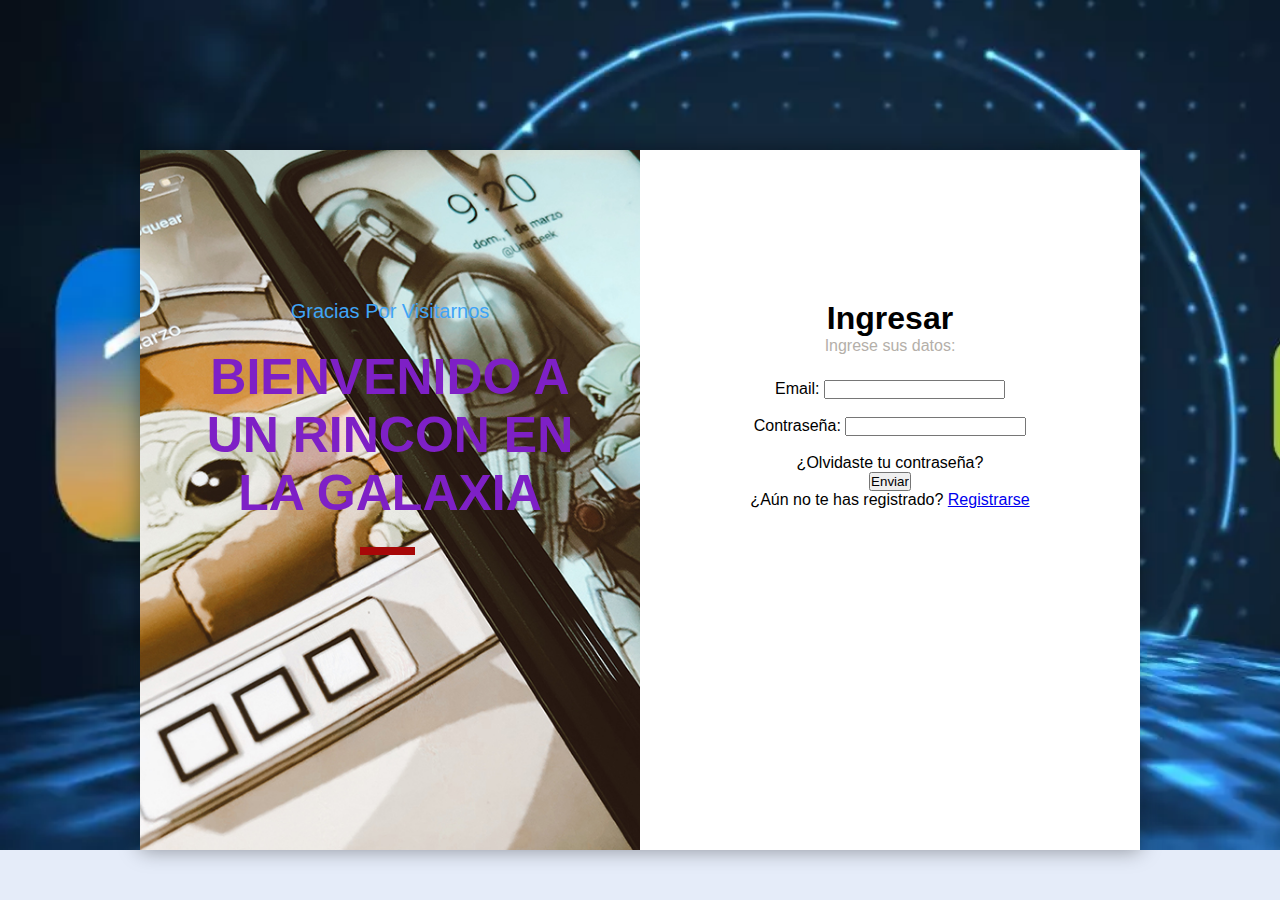
<file: index.html>
<!DOCTYPE html>
<html lang="en">

<head>
    <meta charset="UTF-8">
    <meta http-equiv="X-UA-Compatible" content="IE=edge">
    <meta name="viewport" content="width=device-width, initial-scale=1.0">
    <title>Login</title>
    <link rel="stylesheet" href="style.css">
    <link rel="stylesheet" href="formularios.js">
    
</head>

<body>

    <div class="container">

        <div class="info">
            <p class="txt-1"> Gracias por visitarnos</p>
            <h2>Bienvenido a un rincon en la galaxia</h2>
            <hr />

            <p class="txt-2">

            </p>

           
        </div>

        <from class="form">
            <h1>Ingresar</h1>
              
            <p>
                Ingrese sus datos:
            </p>
            <div class="inputs">

                <form action="indeex.html" method="POST" onsubmit="return validarFormulario();">  
                    <label for="email">  Email:</label>
                    <input type="email" id="email" name="email" required><br><br>
                    
                    <label for="contrasena">Contraseña:</label>
                    <input type="password" id="contrasena" name="contrasena" required><br><br>
                               
                    <div class="pass">¿Olvidaste tu contraseña?</div>

                    <input type="submit" value="Enviar">
                    <div class="enlace_registro">
                        ¿Aún no te has registrado? <a href="#">Registrarse</a>



               

            </div>
        </from>

    </div>



</body>

</html>
</file>
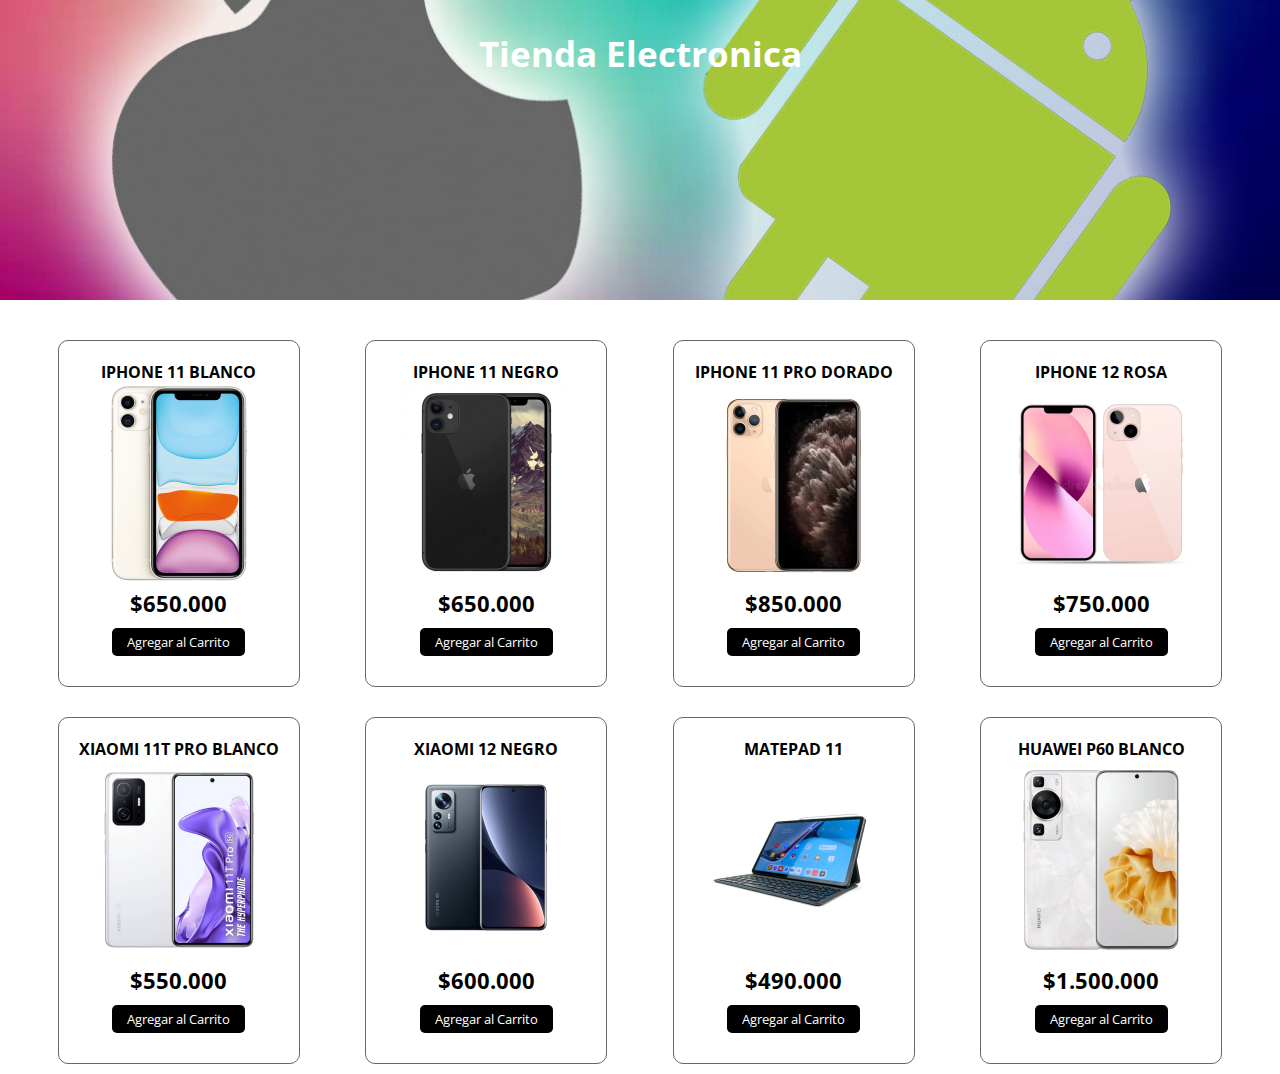
<file: Carrito.html>
<!DOCTYPE html>
<html lang="es">
<head>
    <meta charset="UTF-8">
    <meta http-equiv="X-UA-Compatible" content="IE=edge">
    <meta name="viewport" content="width=device-width, initial-scale=1.0">
    <link rel="stylesheet" href="https://cdnjs.cloudflare.com/ajax/libs/font-awesome/6.2.1/css/all.min.css" integrity="sha512-MV7K8+y+gLIBoVD59lQIYicR65iaqukzvf/nwasF0nqhPay5w/9lJmVM2hMDcnK1OnMGCdVK+iQrJ7lzPJQd1w==" crossorigin="anonymous" referrerpolicy="no-referrer" />
    <link rel="stylesheet" href="estilo.css">
    <script src="app.js" async></script>
    <title>Tienda Electronica | </title>
</head>
<body>
    <header>
        <h1>Tienda Electronica</h1>
    </header>
    <section class="contenedor">
        <!-- Contenedor de elementos -->
        <div class="contenedor-items">
            <div class="item">
                <span class="titulo-item">Iphone 11 Blanco</span>
                <img src="img/iphone11.jpg" alt="" class="img-item">
                <span class="precio-item">$650.000</span>
                <button class="boton-item">Agregar al Carrito</button>
            </div>
            <div class="item">
                <span class="titulo-item">Iphone 11 Negro</span>
                <img src="img/iphone11negro.webp" alt="" class="img-item">
                <span class="precio-item">$650.000</span>
                <button class="boton-item">Agregar al Carrito</button>
            </div>
            <div class="item">
                <span class="titulo-item">Iphone 11 Pro Dorado</span>
                <img src="img/iphone 11 pro oro.webp" alt="" class="img-item">
                <span class="precio-item">$850.000</span>
                <button class="boton-item">Agregar al Carrito</button>
            </div>
            <div class="item">
                <span class="titulo-item">Iphone 12 Rosa</span>
                <img src="img/iphone 12 rosado.webp" alt="" class="img-item">
                <span class="precio-item">$750.000</span>
                <button class="boton-item">Agregar al Carrito</button>
            </div>
            <div class="item">
                <span class="titulo-item">Xiaomi 11T Pro Blanco</span>
                <img src="img/xiaomi 11t pro.jpg" alt="" class="img-item">
                <span class="precio-item">$550.000</span>
                <button class="boton-item">Agregar al Carrito</button>
            </div>
            <div class="item">
                <span class="titulo-item">Xiaomi 12 Negro</span>
                <img src="img/xiaomi 12 negro.webp" alt="" class="img-item">
                <span class="precio-item">$600.000</span>
                <button class="boton-item">Agregar al Carrito</button>
            </div>
            <div class="item">
                <span class="titulo-item">Matepad 11</span>
                <img src="img/Matepad 11.jpg" alt="" class="img-item">
                <span class="precio-item">$490.000</span>
                <button class="boton-item">Agregar al Carrito</button>
            </div>
            <div class="item">
                <span class="titulo-item">Huawei P60 Blanco</span>
                <img src="img/huaweip60.webp" alt="" class="img-item">
                <span class="precio-item">$1.500.000</span>
                <button class="boton-item">Agregar al Carrito</button>
            </div>
           
        </div>
        <!-- Carrito de Compras -->
        <div class="carrito" id="carrito">
            <div class="header-carrito">
                <h2>Tu Carrito</h2>
            </div>

            <div class="carrito-items">
             
            </div>
            <div class="carrito-total">
                <div class="fila">
                    <strong>Tu Total</strong>
                    <span class="carrito-precio-total">
                        
                    </span>
                </div>
                <button class="btn-pagar">Pagar <i class="fa-solid fa-bag-shopping"></i> </button>
            </div>
        </div>
    </section>
</body>
</html>
</file>
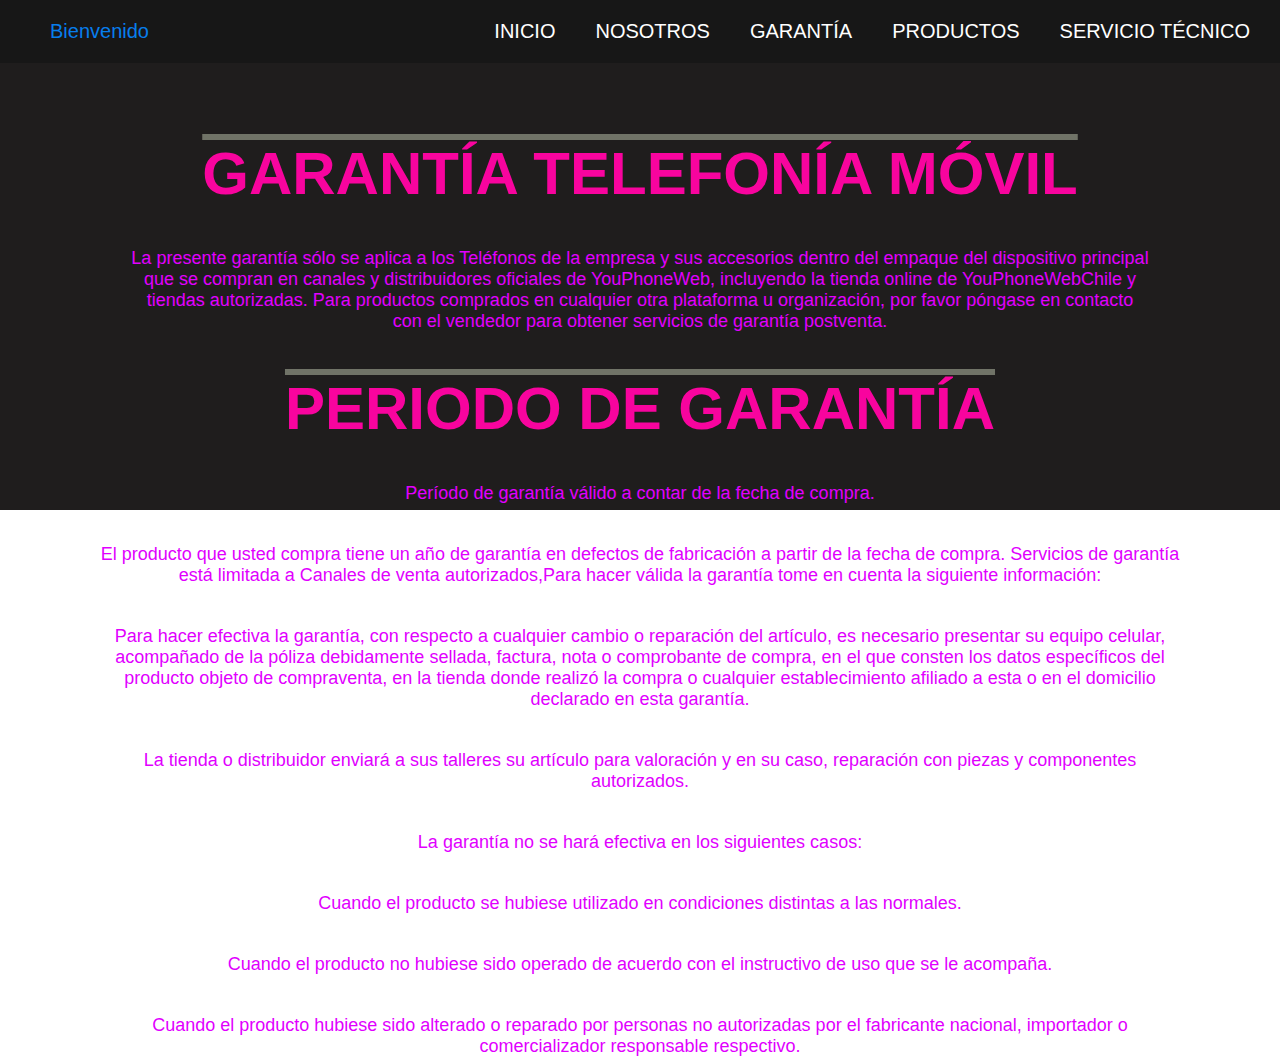
<file: Garantia.html>
<!DOCTYPE html>
<html lang="en">
<head>
    <meta charset="UTF-8">
    <meta http-equiv="X-UA-Compatible" content="IE=edge">
    <meta name="viewport" content="width=device-width, initial-scale=1.0">
    <link rel="stylesheet" href="https://cdnjs.cloudflare.com/ajax/libs/font-awesome/5.15.1/css/all.min.css">
    <link rel="stylesheet" href="garantia.css">
    <title>YouPhoneWeb</title>
</head>
<body>
    <div class="head">

        <div class="logo">
            <a href="#">Bienvenido</a>
        </div>

        <nav class="navbar">
            <a href="indeex.html" target="_blank">Inicio</a>
            <a href="Nosotros_b.html">Nosotros</a>
            <a href="Garantia.html">Garantía</a>
            <a href="indeex.html">Productos</a>
            <a href="Servicio.html">Servicio Técnico</a>
        </nav>
    </div>

</div>

<section class="content sau">

    <h2 class="title">GARANTÍA TELEFONÍA MÓVIL</h2>
    <p>La presente garantía sólo se aplica a los Teléfonos de la empresa y sus accesorios dentro del empaque del dispositivo principal que se compran en canales y distribuidores oficiales de YouPhoneWeb, incluyendo la tienda online de YouPhoneWebChile y tiendas autorizadas. Para productos comprados en cualquier otra plataforma u organización, por favor póngase en contacto con el vendedor para obtener servicios de garantía postventa.</p>

</section>


<section class="content about">
    
        <h6 class="title">PERIODO DE GARANTÍA</h6>
        <p>Período de garantía válido a contar de la fecha de compra.

 

           <p>El producto que usted compra tiene un año de garantía en defectos de fabricación a partir de la fecha de compra. Servicios de garantía está limitada a Canales de venta autorizados,Para hacer válida la garantía tome en cuenta la siguiente información:</p>
            
             
            
            <p>Para hacer efectiva la garantía, con respecto a cualquier cambio o reparación del artículo, es necesario presentar su equipo celular, acompañado de la póliza debidamente sellada, factura, nota o comprobante de compra, en el que consten los datos específicos del producto objeto de compraventa, en la tienda donde realizó la compra o cualquier establecimiento afiliado a esta o en el domicilio declarado en esta garantía.</p>
            
             
            
            <p>La tienda o distribuidor enviará a sus talleres su artículo para valoración y en su caso, reparación con piezas y componentes autorizados.</p>

            <p>La garantía no se hará efectiva en los siguientes casos:</p>

 
        
    <p>Cuando el producto se hubiese utilizado en condiciones distintas a las normales.</p>

    <p>Cuando el producto no hubiese sido operado de acuerdo con el instructivo de uso que se le acompaña.</p>

    <p>Cuando el producto hubiese sido alterado o reparado por personas no autorizadas por el fabricante nacional, importador o comercializador responsable respectivo.</p>

    </div>

</section>

</body>
</html>
</file>
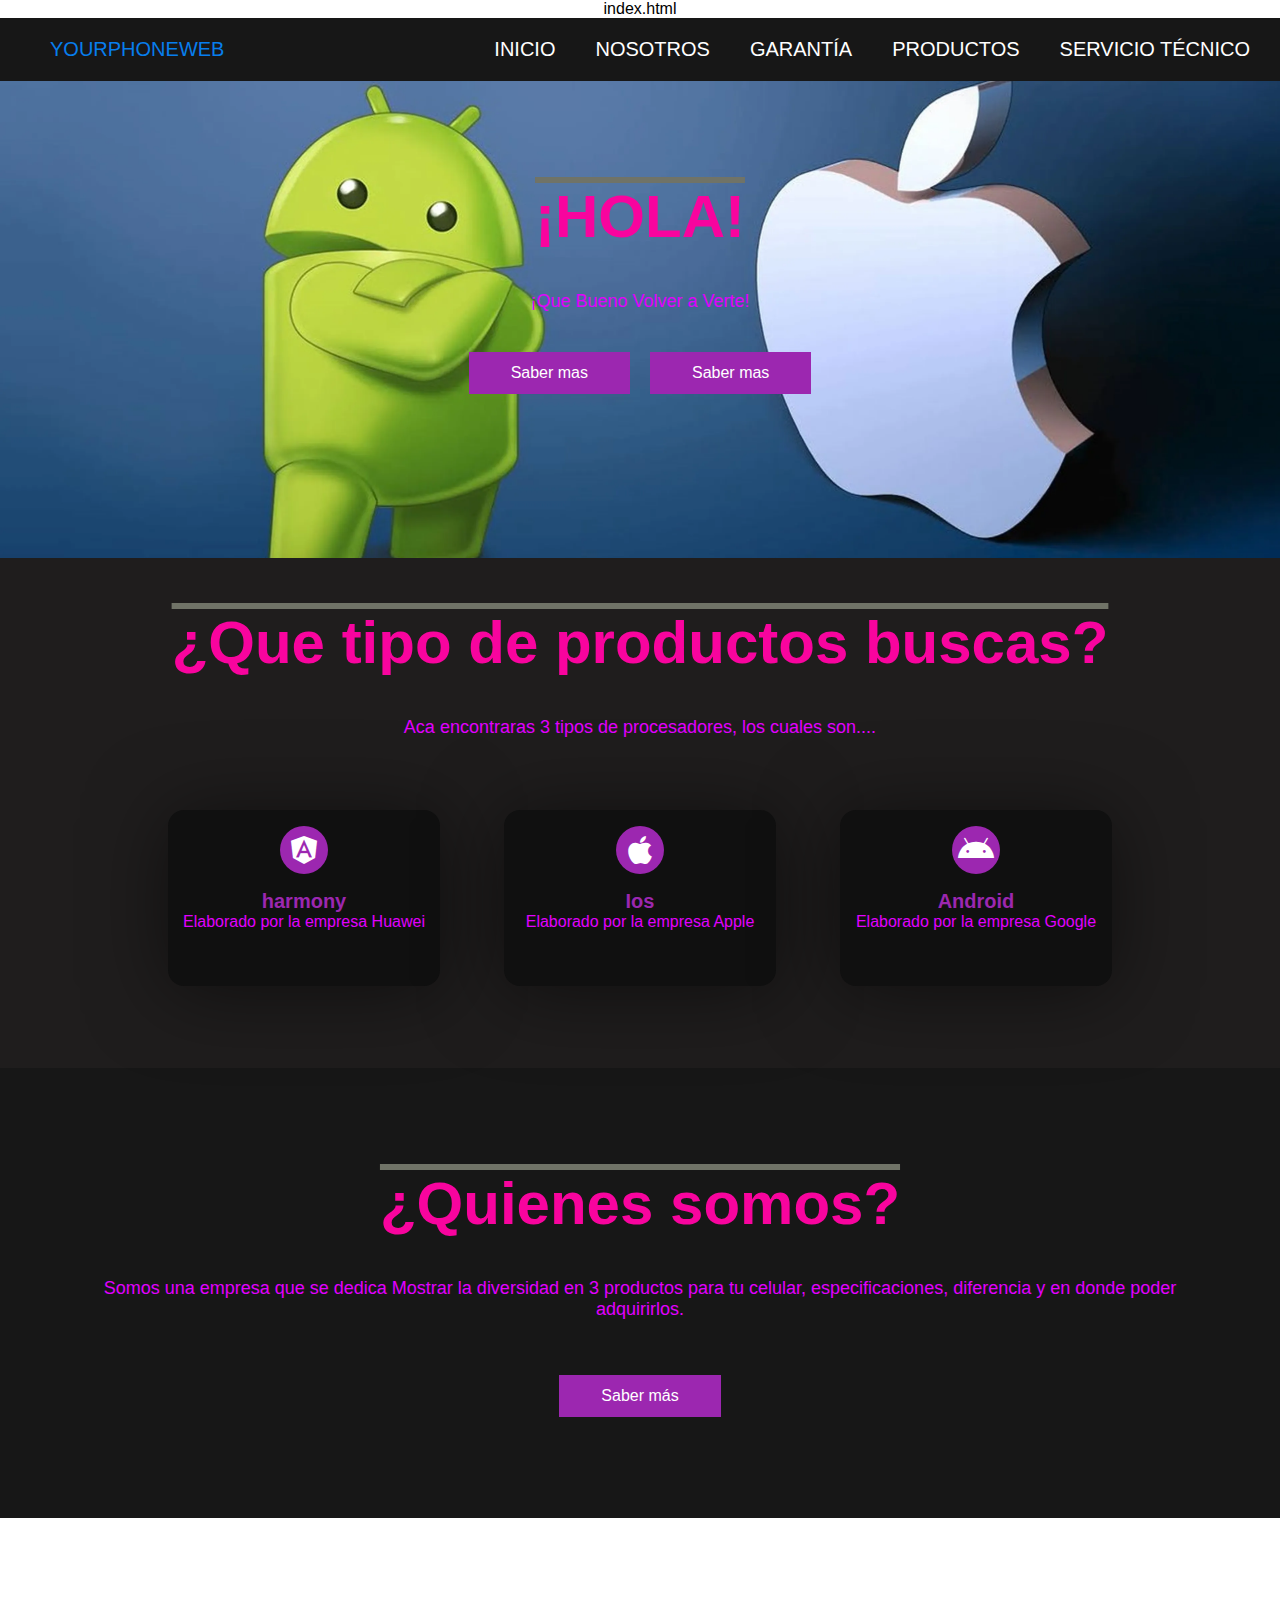
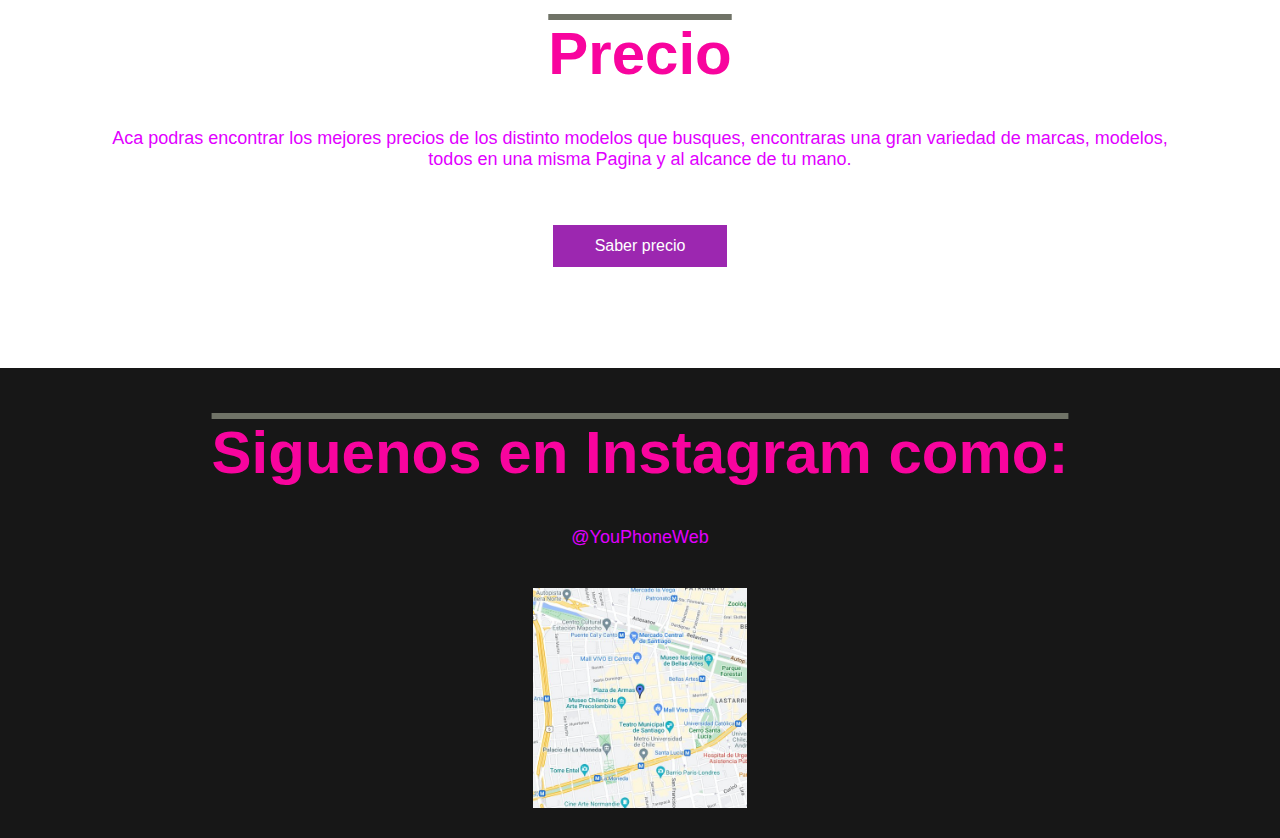
<file: indeex.html>
index.html
<!DOCTYPE html>
<html lang="en">
<head>
    <meta charset="UTF-8">
    <meta http-equiv="X-UA-Compatible" content="IE=edge">
    <meta name="viewport" content="width=device-width, initial-scale=1.0">
    <link rel="stylesheet" href="https://cdnjs.cloudflare.com/ajax/libs/font-awesome/5.15.1/css/all.min.css">
    <link rel="stylesheet" href="style2.css">
    <title>YouPhoneWeb</title>

</head>
<body>

    <div class="head">

        <div class="logo">
            <a href="#">YOURPHONEWEB</a>
        </div>

        <nav class="navbar">
            <a href="indeex.html">Inicio</a>
            <a href="Nosotros_b.html">Nosotros</a>
            <a href="Garantia.html">Garantía</a>
            <a href="#">Productos</a>
            <a href="Servicio.html">Servicio Técnico</a>
        </nav>

    </div>

    <header class="content header">
        <h2 class="title">¡HOLA!</h2>
        <p>
            ¡Que Bueno Volver a Verte!
        </p>

        <div class="btn-home">
            <a href="Nosotros_b.html" class="btn">Saber mas</a>
            <a href="Servicio.html" class="btn">Saber mas</a>
        </div>
    </header>

    <section class="content sau">

        <h2 class="title">¿Que tipo de productos buscas?</h2>
        <p>Aca encontraras 3 tipos de procesadores, los cuales son....
        <div class="box-container">

            <div class="box">
                <i class="fab fa-angular"></i>
                <h3>harmony</h3>
                <p>Elaborado por la empresa Huawei </p>
            </div>
            <div class="box">
                <i class="fab fa-apple"></i>
                <h3>Ios</h3>
                <p>Elaborado por la empresa Apple</p>
            </div>
            <div class="box">
                <i class="fab fa-android"></i>
                <h3>Android</h3>
                <p>Elaborado por la empresa Google</p>
            </div>

        </div>

    </section>

    <section class="content about">

        <h2 class="title">¿Quienes somos?</h2>
        <p>Somos una empresa que se dedica Mostrar la diversidad en
            3 productos para tu celular, especificaciones, diferencia
            y en donde poder adquirirlos.
        </p>

        <a href="Nosotros_b.html" class="btn">Saber más</a>

    </section>

    <section class="content price">

        <article class="contain">
            <h2 class="title">Precio</h2>
            <p>Aca podras encontrar los mejores precios de los 
                distinto modelos que busques, encontraras una gran
                variedad de marcas, modelos, todos en una misma Pagina
                y al alcance de tu mano.
            </p>

            <a href="#" class="btn">Saber precio</a>

        </article>

    </section>

    <section class="content contact">
        <h2 class="title">Siguenos en Instagram como:</h2>
        <p>@YouPhoneWeb</p>
        <figure class="map">
            <img src="plazaDeArmas.jpg" height="220px" width="100%" alt="mapa">
        </figure>
    </section>
    
</body>
</html>
</file>
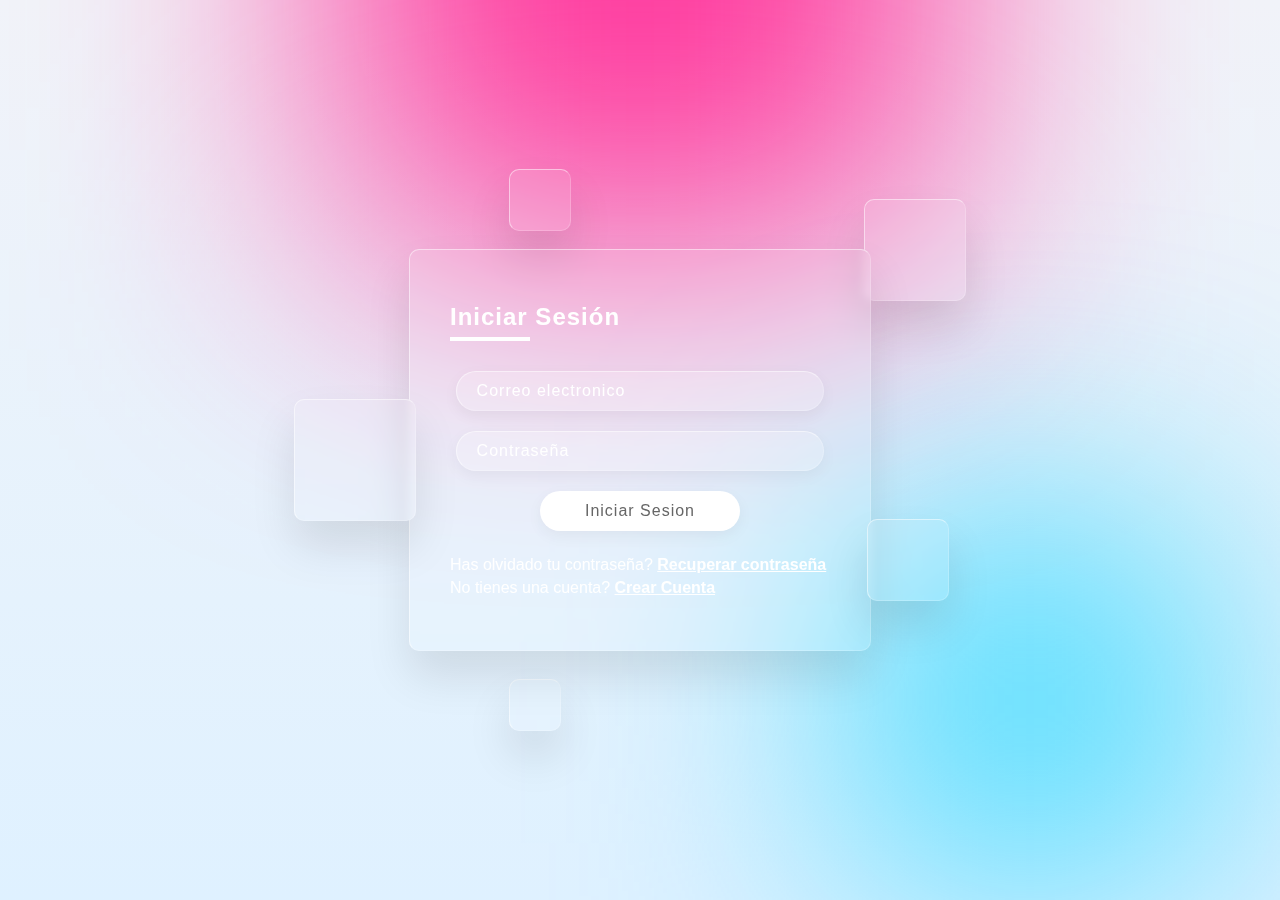
<file: Login.html>
<!DOCTYPE html>
<html lang="en">
<head>
	<meta charset="UTF-8">
	<meta name="viewport" content="width=device-width, initial-scale=1.0">
	<title>Login</title>
	<link rel="stylesheet" href="login.css">
</head>
<body>
	<section>
		<div class="color"></div>
		<div class="color"></div>
		<div class="color"></div>
		<div class="box">
			<div class="square" style="--i:0;"></div>
			<div class="square" style="--i:1;"></div>
			<div class="square" style="--i:2;"></div>
			<div class="square" style="--i:3;"></div>
			<div class="square" style="--i:4;"></div>
			 <div class="container">
			 	<div class="form">
			 		<h2>Iniciar Sesión</h2>
			 	    <form action="indeex.html" method="POST" onsubmit="return validarFormulario();">
			 			<div class="inputBox">
			 				<input type="email" id="email" name="email" placeholder="Correo electronico" required>
			 			</div>
			 			<div class="inputBox">
			 				<input type="password" id="contrasena" name="contrasena" placeholder="Contraseña"required>
			 			</div>
			 			<div class="inputBox">
			 				<input type="submit" value="Iniciar Sesion" />
			 			</div>
			 			<p class="forget">
			 				Has olvidado tu contraseña? <a href="recuperar.html">Recuperar contraseña</a>
			 			</p>
			 			<p class="forget">
			 				No tienes una cuenta? <a href="registrarse.html">Crear Cuenta</a>
			 			</p>
			 		</form>
			 	</div>
			 </div>
		</div>
	</section>
</body>
</html>
</file>
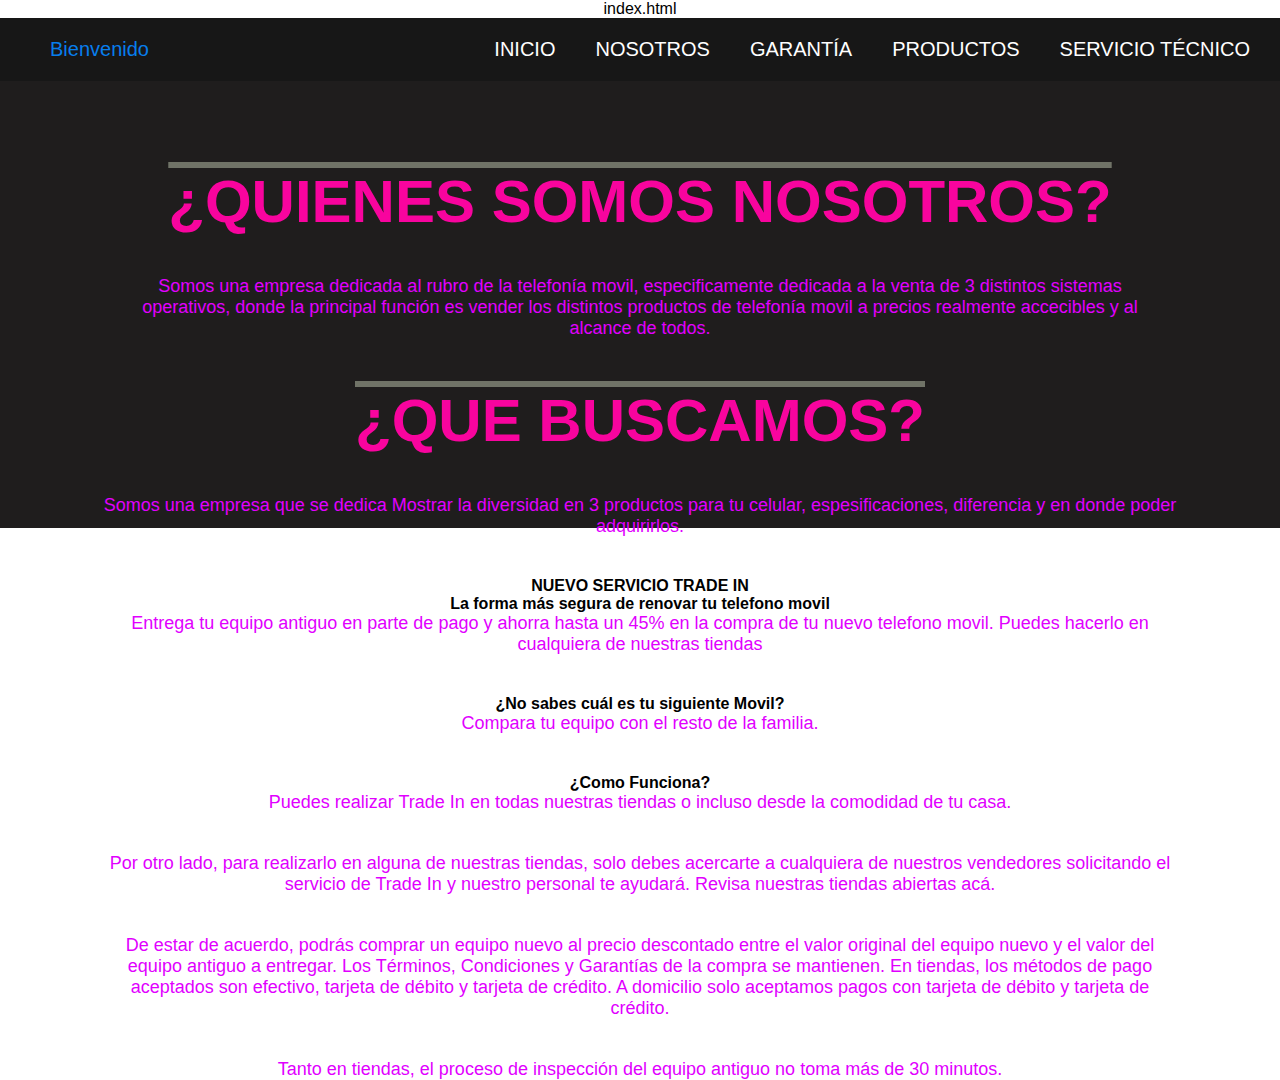
<file: Nosotros_b.html>
index.html
<!DOCTYPE html>
<html lang="en">
<head>
    <meta charset="UTF-8">
    <meta http-equiv="X-UA-Compatible" content="IE=edge">
    <meta name="viewport" content="width=device-width, initial-scale=1.0">
    <link rel="stylesheet" href="https://cdnjs.cloudflare.com/ajax/libs/font-awesome/5.15.1/css/all.min.css">
    <link rel="stylesheet" href="Nosotros.css">
    <title>YouPhoneWeb</title>

</head>
<body>

    <div class="head">

        <div class="logo">
            <a href="#">Bienvenido</a>
        </div>

        <nav class="navbar">
            <a href="indeex.html" target="_blank">Inicio</a>
            <a href="Nosotros_b.html">Nosotros</a>
            <a href="indeex.html">Garantía</a>
            <a href="indeex.html">Productos</a>
            <a href="Servicio.html">Servicio Técnico</a>
        </nav>


    </div>

    <section class="content sau">

        <h2 class="title">¿QUIENES SOMOS NOSOTROS?</h2>
        <p>Somos una empresa dedicada al rubro de la telefonía movil, especificamente dedicada a la venta de 3 distintos sistemas operativos, donde la principal función es vender los distintos productos de telefonía movil a precios realmente accecibles
            y al alcance de todos.</p>
        <div class="box-container">

        </div>

    </section>

    <section class="content about">

        <h2 class="title">¿QUE BUSCAMOS?</h2>
        <p>Somos una empresa que se dedica Mostrar la diversidad en
            3 productos para tu celular, espesificaciones, diferencia
            y en donde poder adquirirlos.
        </p>

        <h6 class="tittle">NUEVO SERVICIO TRADE IN </h6>
             
        <h3 class="tittle">La forma más segura de renovar tu telefono movil</h3>
        <p>Entrega tu equipo antiguo en parte de pago y ahorra hasta un 45% en la compra de tu nuevo telefono movil. Puedes hacerlo en cualquiera de nuestras tiendas </p>

        <h4 class="tittle">¿No sabes cuál es tu siguiente Movil?</h4>
        <p>Compara tu equipo con el resto de la familia.</p>

        <h5 class="tittle">¿Como Funciona?</h5>
        <p>Puedes realizar Trade In en todas nuestras tiendas o incluso desde la comodidad de tu casa.</p>
        <p>Por otro lado, para realizarlo en alguna de nuestras tiendas, solo debes acercarte a cualquiera de nuestros vendedores solicitando el servicio de Trade In y nuestro personal te ayudará. Revisa nuestras tiendas abiertas acá.</p>
        <p>De estar de acuerdo, podrás comprar un equipo nuevo al precio descontado entre el valor original del equipo nuevo y el valor del equipo antiguo a entregar. Los Términos, Condiciones y Garantías de la compra se mantienen. En tiendas, los métodos de pago aceptados son efectivo, tarjeta de débito y tarjeta de crédito. A domicilio solo aceptamos pagos con tarjeta de débito y tarjeta de crédito.</p>
        <p>Tanto en tiendas, el proceso de inspección del equipo antiguo no toma más de 30 minutos.</p>
    
    </section>
    
</body>
</html>
</file>
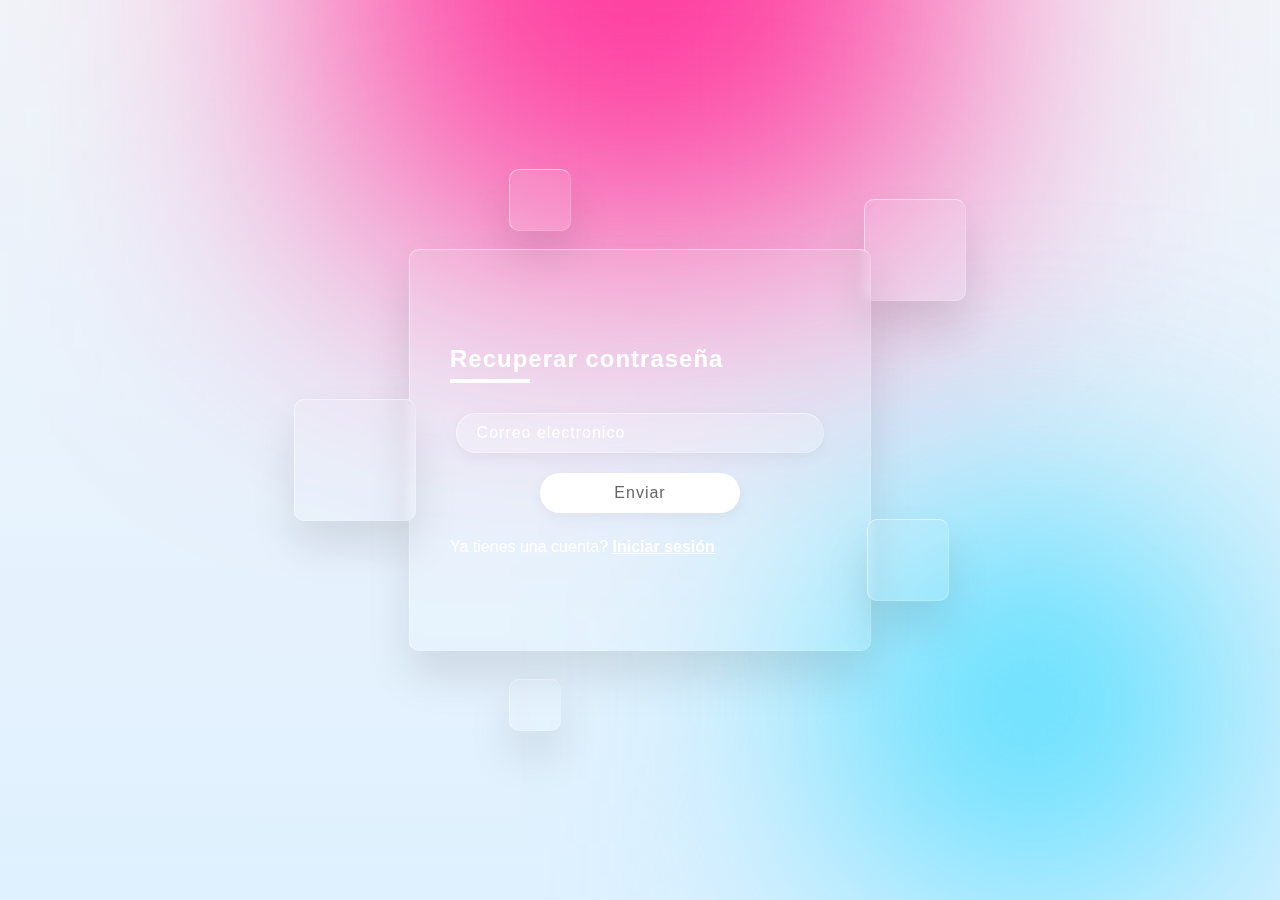
<file: Recuperar.html>
<!DOCTYPE html>
<html lang="en">
<head>
	<meta charset="UTF-8">
	<meta name="viewport" content="width=device-width, initial-scale=1.0">
	<title>Recuperar contraseña</title>
	<link rel="stylesheet" href="recuperar.css">
</head>
<body>

	<section>
		<div class="color"></div>
		<div class="color"></div>
		<div class="color"></div>
		<div class="box">
			<div class="square" style="--i:0;"></div>
			<div class="square" style="--i:1;"></div>
			<div class="square" style="--i:2;"></div>
			<div class="square" style="--i:3;"></div>
			<div class="square" style="--i:4;"></div>
			 <div class="container">
			 	<div class="form">
			 		<h2>Recuperar contraseña</h2>
			 		<form action="Login.html" method="POST" onsubmit="return validarFormulario();">
			 			<div class="inputBox">
							<input type="email" id="email" name="email" placeholder="Correo electronico" required>
			 			</div>
			 			<div class="inputBox">
			 				<input type="submit" value="Enviar" />
			 			</div>
			 			<p class="forget">
			 				Ya tienes una cuenta? <a href="index.html">Iniciar sesión</a>
			 			</p>
			 		</form>
			 	</div>
			 </div>
		</div>
	</section>
</body>
</html>
</file>
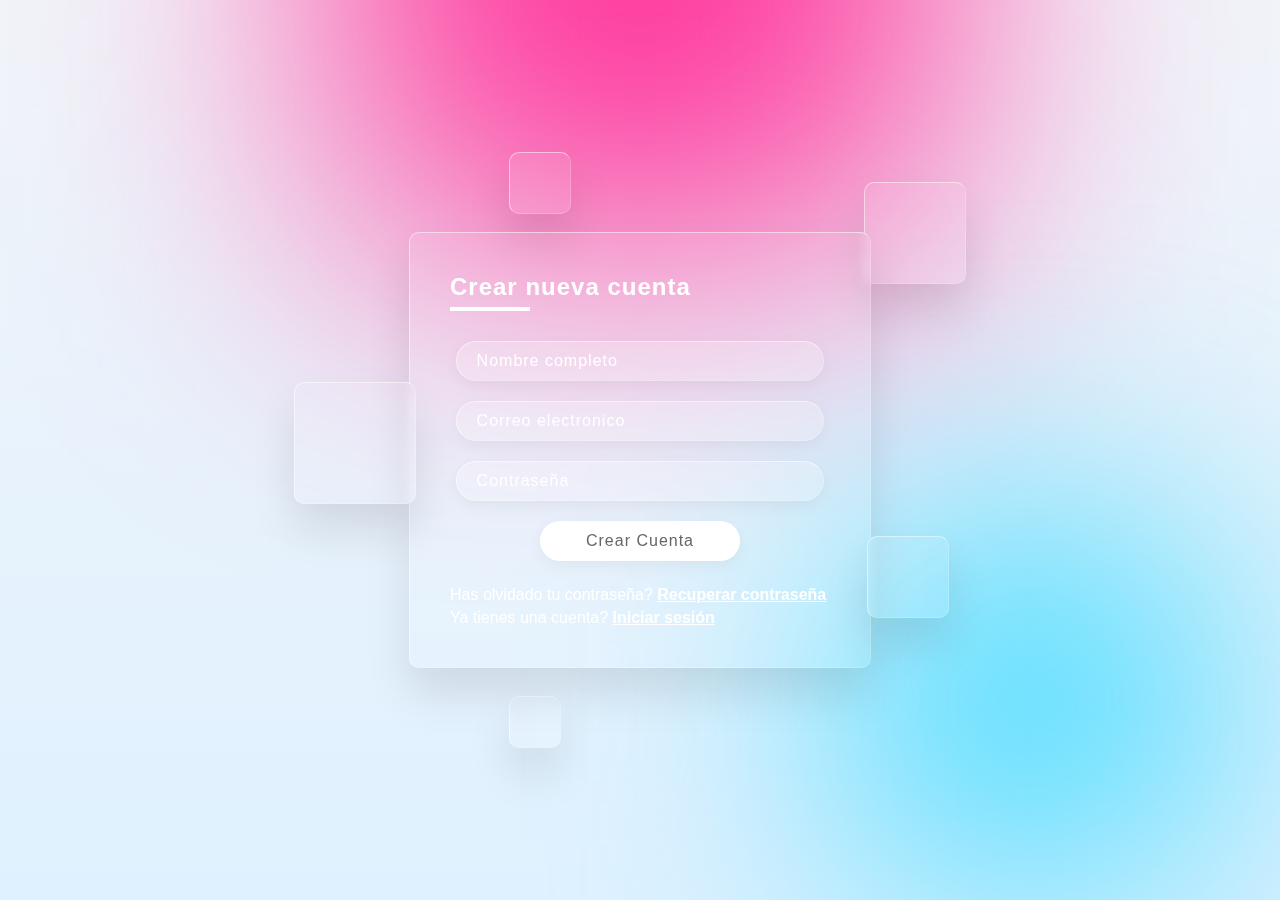
<file: Registrarse.html>
<!DOCTYPE html>
<html lang="en">
<head>
	<meta charset="UTF-8">
	<meta name="viewport" content="width=device-width, initial-scale=1.0">
	<title>Crear nueva cuenta</title>
	<link rel="stylesheet" href="registrarse.css">
</head>
<body>
	<section>
		<div class="color"></div>
		<div class="color"></div>
		<div class="color"></div>
		<div class="box">
			<div class="square" style="--i:0;"></div>
			<div class="square" style="--i:1;"></div>
			<div class="square" style="--i:2;"></div>
			<div class="square" style="--i:3;"></div>
			<div class="square" style="--i:4;"></div>
			 <div class="container">
			 	<div class="form">
			 		<h2>Crear nueva cuenta</h2>
			 		<form action="indeex.html" method="POST" onsubmit="return validarFormulario();" >
			 			<div class="inputBox">
			 				<input type="name" id="nombre" name="nombre" placeholder="Nombre completo" required>
			 			</div>
			 			<div class="inputBox">
			 				<input type="email" id="email" name="email" placeholder="Correo electronico"required>
			 			</div>
			 			<div class="inputBox">
			 				<input type="password" id="contrasena" name="contrasena" placeholder="Contraseña" required>
			 			</div>
			 			<div class="inputBox">
			 				<input type="submit" value="Crear Cuenta" />
			 			</div>
			 			<p class="forget">
			 				Has olvidado tu contraseña? <a href="recuperar.html">Recuperar contraseña</a>
			 			</p>
			 			<p class="forget">
			 				Ya tienes una cuenta? <a href="index.html">Iniciar sesión</a>
			 			</p>
			 		</form>
			 	</div>
			 </div>
		</div>
	</section>
</body>
</html>
</file>
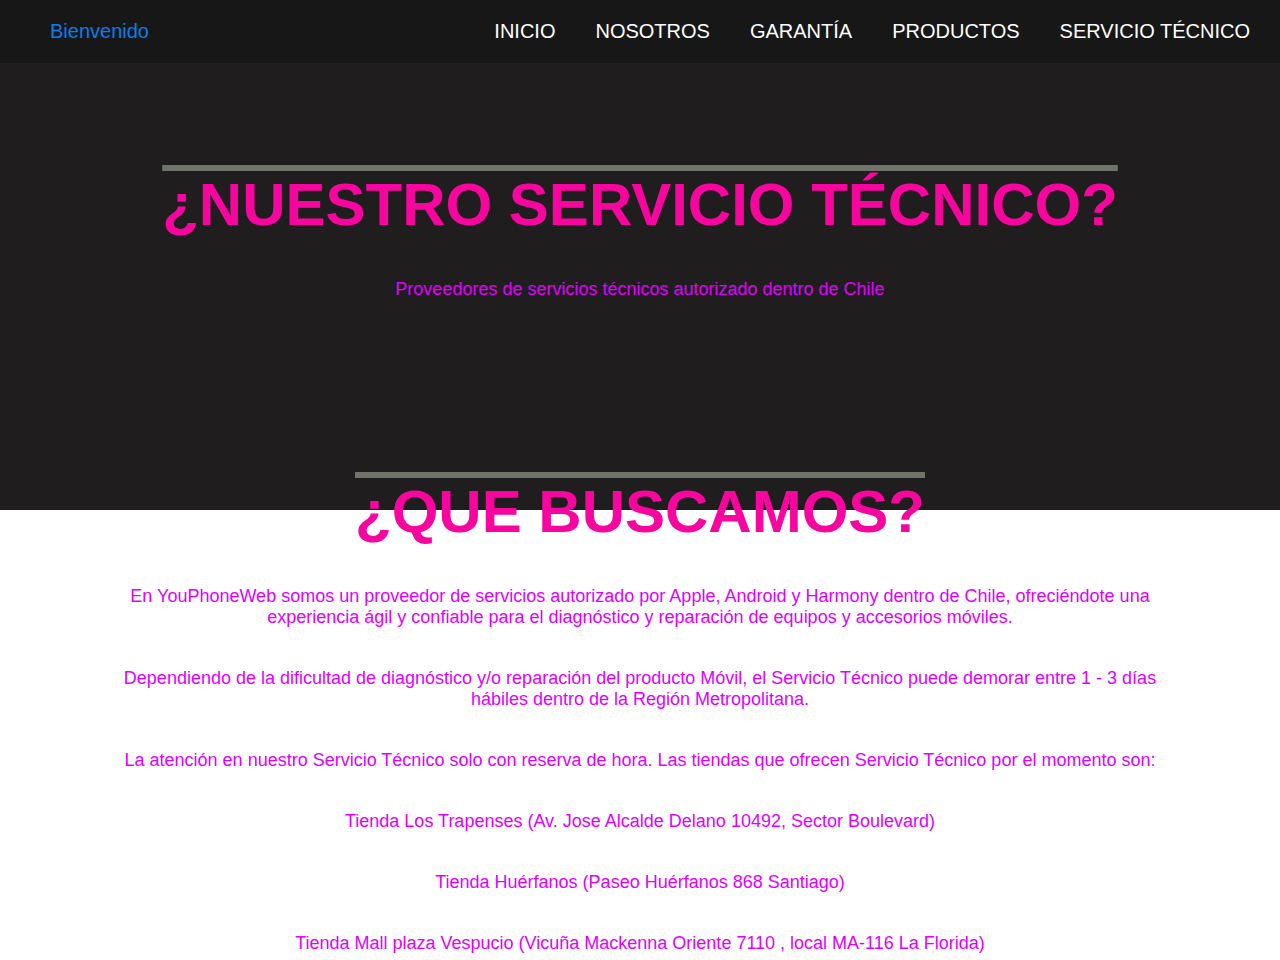
<file: Servicio.html>
<!DOCTYPE html>
<html lang="en">
<head>
    <meta charset="UTF-8">
    <meta http-equiv="X-UA-Compatible" content="IE=edge">
    <meta name="viewport" content="width=device-width, initial-scale=1.0">
    <link rel="stylesheet" href="https://cdnjs.cloudflare.com/ajax/libs/font-awesome/5.15.1/css/all.min.css">
    <link rel="stylesheet" href="servicio.css">
    <title>Document</title>
</head>
<body>
    <div class="head">

        <div class="logo">
            <a href="#">Bienvenido</a>
        </div>

        <nav class="navbar">
            <a href="indeex.html" target="_blank">Inicio</a>
            <a href="Nosotros_b.html">Nosotros</a>
            <a href="indeex.html">Garantía</a>
            <a href="indeex.html">Productos</a>
            <a href="Servicio.html">Servicio Técnico</a>
        </nav>


    </div>

    <section class="content sau">

        <h2 class="title">¿NUESTRO SERVICIO TÉCNICO?</h2>
        <p>Proveedores de servicios técnicos autorizado dentro de Chile</p>
        <div class="box-container">

        </div>

    </section>

    <section class="content about">

        <h2 class="title">¿QUE BUSCAMOS?</h2>   
        <p>En YouPhoneWeb somos un proveedor de servicios autorizado por Apple, Android y Harmony dentro de Chile, ofreciéndote una experiencia ágil y confiable para el diagnóstico y reparación de equipos y accesorios móviles.</p>


        
        <p>Dependiendo de la dificultad de diagnóstico y/o reparación del producto Móvil, el Servicio Técnico puede demorar entre 1 - 3 días hábiles dentro de la Región Metropolitana.</p>

        
        <p>La atención en nuestro Servicio Técnico solo con reserva de hora. Las tiendas que ofrecen Servicio Técnico por el momento son:</p>
        

        <p>Tienda Los Trapenses (Av. Jose Alcalde Delano 10492, Sector Boulevard)</p>


        <p>Tienda Huérfanos (Paseo Huérfanos 868 Santiago)</p>


        <p>Tienda Mall plaza Vespucio (Vicuña Mackenna Oriente 7110 , local MA-116 La Florida)</p>
    </section>

    
</body>
</html>
</file>
<file: style.css>
* {
    margin: 0;
    padding: 0;
    box-sizing: border-box;
   
}
body {
    background-color: #E5ECF9;
    font-family: Arial, Helvetica, sans-serif;
    background-image: url(fondologin.jpg);
    background-size: cover;
    background-repeat: no-repeat;

}

.container {
    display: flex;
    height: 700px;
    width: 1000px;
    box-shadow: 0 0 20px rgba(0, 0, 0, 0.4);
    margin: auto;
    margin-top: 150px;
}

.info {
    background-image: url(pantallas.jpg);
    background-position: center center ;
    background-repeat: no-repeat;
    background-size: cover;
    text-align: center;
    padding: 150px 50px;
    width: 50%;
}

.txt-1 {
    color: #40a4f6;
    text-transform: capitalize;
    font-size: 20px;
    margin-bottom: 25px;
}

.info h2 {
    color: #7e20c6;
    text-transform: uppercase;
    text-transform: arial;
    font-size: 50px;
    margin-bottom: 25px;
}

.info hr {
    width: 55px;
    border: 4px solid #a70808;
    margin-left: 170px;
    margin-bottom: 25px;
}

.txt-2 {
    color: #fff;
    font-size: 18px;
}

.form {
    padding: 150px 100px;
    width: 50%;
    text-align: center;
    background-color: #fff;
}

.form h2 {
    color: rgb(4, 90, 219);
    font-size: 30px;
    margin-bottom: 25px;
}

.form p {
    font-size: 16px;
    color:rgb(180, 175, 169);
    margin-bottom: 25px;
}

.inputs {
    display: flex;
    flex-direction: column;
}

.box {
    outline: none;
    border-color: rgb(10, 10, 216);
    border-width: 0px 0px 0px 5px;
    border-style: solid;
    padding: 15px 35px;
    margin-bottom: 20px;
    background-color: #f9f9f9;
}

.inputs a1 {

    color: rgb(16, 16, 19);
    text-decoration: none;
    font-size: 15px;
    margin-bottom: 35px;
}

@media(max-width: 990px) {
    .container{
        width: 350px;
        height: 600px;
        margin-top: 100px;
    }

    .info {
        display: none;
    }

    .form {
        width: 100%;
        padding: 30px;
    }

    .form h2 {
        margin-top: 40px;
    }
}
</file>
<file: estilo.css>
@import url('https://fonts.googleapis.com/css2?family=Open+Sans:wght@300;400;500;600&family=Titillium+Web:wght@200;300;400;600;700&display=swap');
*{
    margin: 0;
    padding:0;
    font-family: 'Open Sans';
}
header{
    background: url(img/ios-android-diferencias.jpg);
    background-size: cover;
    background-position:center;
    height: 300px;
}
header h1{
    text-align: center;
    font-size: 35px;
   
    color: #fff;
    padding: 30px 0;
}
.contenedor{
    max-width: 1200px;
    padding: 10px;
    margin: auto;
    display: flex;
    justify-content: space-between;
    
    contain: paint;
}

.contenedor .contenedor-items{
    margin-top: 30px;
    display: grid;
    grid-template-columns: repeat(auto-fit, minmax(220px, 1fr));
    grid-gap:30px;
    grid-row-gap: 30px;
    /* width: 60%; */
    width: 100%;
    transition: .3s;
}
.contenedor .contenedor-items .item{
    max-width: 200px;
    margin: auto;
    border: 1px solid #666;
    border-radius: 10px;
    padding: 20px;
    transition: .3s;
}
.contenedor .contenedor-items .item .img-item{
    width: 100%;
}
.contenedor .contenedor-items .item:hover{
    box-shadow: 0 0 10px #666;
    scale: 1.05;
}
.contenedor .contenedor-items .item .titulo-item{
    display: block;
    font-weight: bold;
    text-align: center;
    text-transform: uppercase;
}
.contenedor .contenedor-items .item .precio-item{
    display: block;
    text-align: center;
    font-weight: bold;
    font-size: 22px;
}

.contenedor .contenedor-items .item .boton-item{
    display: block;
    margin: 10px auto;
    border: none;
    background-color: black;
    color: #fff;
    padding: 5px 15px;
    border-radius: 5px;
    cursor: pointer;
}
/* seccion carrito */
.carrito{
    border: 1px solid #666;
    width: 35%;
    margin-top: 30px;
    border-radius: 10px;
    overflow: hidden;
    margin-bottom: auto;
    position: sticky !important;
    top: 0;
    transition: .3s;
    /* Estilos para ocultar */
    margin-right: -100%;
    opacity: 0;
}
.carrito .header-carrito{
    background-color: #000;
    color: #fff;
    text-align: center;
    padding: 30px 0;
}
.carrito .carrito-item{
    display: flex;
    align-items: center;
    
    position: relative;
    border-bottom: 1px solid #666;
    padding: 20px;
}
.carrito .carrito-item img{
    margin-right: 20px;
}
.carrito .carrito-item .carrito-item-titulo{
    display: block;
    font-weight: bold;
    margin-bottom: 10px;
    text-transform: uppercase;
}
.carrito .carrito-item .selector-cantidad{
    display: inline-block;
    margin-right: 25px;
}
.carrito .carrito-item .carrito-item-cantidad{
    border: none;
    font-size: 18px;
    background-color: transparent;
    display: inline-block;
    width:30px;
    padding: 5px;
    text-align: center;
}
.carrito .carrito-item .selector-cantidad i{
    font-size: 18px;
    width: 32px;
    height: 32px;
    line-height: 32px;
    text-align: center;
    border-radius: 50%;
    border: 1px solid #000;
    cursor: pointer;
}
.carrito .carrito-item .carrito-item-precio{
    font-weight: bold;
    display: inline-block;
    font-size: 18px;
    margin-bottom: 5px;
}
.carrito .carrito-item .btn-eliminar{
    position: absolute;
    right: 15px;
    top: 15px;
    color: #000;
    font-size: 20px;
    width: 40px;
    height: 40px;
    line-height: 40px;
    text-align: center;
    border-radius: 50%;
    border: 1px solid #000;
    cursor: pointer;
    display: block;
    background: transparent;
    z-index: 20;
}
.carrito .carrito-item .btn-eliminar i{
    pointer-events: none;
}

.carrito-total{
    background-color: #f3f3f3;
    padding: 30px;
}
.carrito-total .fila{
    display: flex;
    justify-content: space-between;
    align-items: center;
    font-size: 22px;
    font-weight: bold;
    margin-bottom: 10px;
}
.carrito-total .btn-pagar{
    display: block;
    width: 100%;
    border: none;
    background: #000;
    color: #fff;
    border-radius: 5px;
    font-size: 18px;
    padding: 20px;
    display: flex;
    justify-content: space-between;
    align-items: center;
    cursor: pointer;
    transition: .3s;
}
.carrito-total .btn-pagar:hover{
    scale: 1.05;
}


@media screen and (max-width: 850px) {
    .contenedor {
      display: block;
    }
    .contenedor-items{
        width: 100% !important;
    }
    .carrito{
        width: 100%;
    }
  }
</file>
<file: garantia.css>
*{
    margin: 0;
    padding: 0;
    border: 0;
    font-size: 100%;
    vertical-align: baseline;
}

body {
    text-align: center;
    font-family: sans-serif;
}

.head {
    display: flex;
    align-items: center;
    justify-content: space-between;
    height: 63px;
    background: #171717;
    position: fixed;
    width: 100%;
    z-index: 100;
}

.navbar {
    display: flex;
    margin-right: 10px;
}

.logo {
    margin-left: 50px;
}

.logo a {
    text-decoration: none;
    color: #077eed;
    text-transform: arial;
    font-size: 20px;
}

.navbar a {
    display: block;
    padding: 20px 20px;
    color: #fff;
    text-decoration: none;
    text-transform: uppercase;
    font-size: 20px;
}

.navbar a:hover {
    background: #3f3f3f;
}

.header {
    display: flex;
    justify-content: center;
    align-items: center;

}

.header {
    height: 60vh !important;
    background: url(fondo.jpg) no-repeat center;
    background-size: cover;
}

.title {
    margin-bottom: 40px;
    font-size: 60px;
    font-weight: 600;
    text-transform: arial;
    text-decoration-line: overline;
    text-decoration-color: rgb(112, 115, 103);
   
    color: #f8049e;
}

p {
    margin-bottom: 40px;
    font-size: 18px;
    color: #e100ff;
    padding: 0 100px;
}

.btn {
    display: inline-block;
    margin-top: 15px;
    padding: 10px 40px;
    border: 2px solid #9c27b0;
    color: #fff;
    text-decoration: none;
    background: #9c27b0;
}

.btn:hover {
    background: none;
    
}

.btn-home {
    display: flex;
}

.btn-home a {
    margin: 0 10px;
}


.content {
    height: 50vh;
    display: flex;
    flex-direction: column;
    justify-content: center;
    align-items: center;
}

.sau {
    padding: 30px;
    background: #1f1d1d
}

.box-container {
    display: flex;
    justify-content: center;
    flex-wrap: wrap;
    text-align: center;

}

.box-container .box {
    height: 11rem;
    width: 17rem;
    background: #101010;
    text-align: center;
    border-radius: 1rem;
    box-shadow: 0 .3rem 5rem rgba(0, 0 , 0, .5);
    margin: 2rem;   
}

.box-container .box i {
    height: 3rem;
    width: 3rem;
    line-height: 3rem;
    text-align: center;
    border-radius: 50%;
    color: #fff;
    background: #9c27b0;
    font-size: 2rem;
    margin: 1rem 0;

}

.box-container .box h3 {
    font-size: 20px;
    color: #9c27b0;

}

.box-container .box p {
    padding: 0 15px;
    font-size: 16px;
}

.about {
    background: #ffffff;
}

.price {
    background: url(imagenfondo.jpg) no-repeat center;
    background-attachment: fixed;
    background-size: cover;
    text-align: center;
}


.contact {
    padding-top: 20px;
    background: #ffffff;
    padding-bottom: 0;
}


@media (max-width: 768px) {

    .title {
        margin-bottom: 0;
        font-size: 40px;
    }

    .sau {
        height: 100vh;
    }

    .navbar {
        display: none;
    }
   
    
}
</file>
<file: style2.css>
*{
    margin: 0;
    padding: 0;
    border: 0;
    font-size: 100%;
    vertical-align: baseline;
}

body {
    text-align: center;
    font-family: sans-serif;
}

.head {
    display: flex;
    align-items: center;
    justify-content: space-between;
    height: 63px;
    background: #171717;
    position: fixed;
    width: 100%;
    z-index: 100;
}

.navbar {
    display: flex;
    margin-right: 10px;
}

.logo {
    margin-left: 50px;
}

.logo a {
    text-decoration: none;
    color: #077eed;
    text-transform: arial;
    font-size: 20px;
}

.navbar a {
    display: block;
    padding: 20px 20px;
    color: #fff;
    text-decoration: none;
    text-transform: uppercase;
    font-size: 20px;
}

.navbar a:hover {
    background: #3f3f3f;
}

.header {
    display: flex;
    justify-content: center;
    align-items: center;

}

.header {
    height: 60vh !important;
    background: url(fondo.jpg) no-repeat center;
    background-size: cover;
}

.title {
    margin-bottom: 40px;
    font-size: 60px;
    font-weight: 600;
    text-transform: arial;
    text-decoration-line: overline;
    text-decoration-color: rgb(112, 115, 103);
   
    color: #f8049e;
}

p {
    margin-bottom: 40px;
    font-size: 18px;
    color: #e100ff;
    padding: 0 100px;
}

.btn {
    display: inline-block;
    margin-top: 15px;
    padding: 10px 40px;
    border: 2px solid #9c27b0;
    color: #fff;
    text-decoration: none;
    background: #9c27b0;
}

.btn:hover {
    background: none;
    
}

.btn-home {
    display: flex;
}

.btn-home a {
    margin: 0 10px;
}


.content {
    height: 50vh;
    display: flex;
    flex-direction: column;
    justify-content: center;
    align-items: center;
}

.sau {
    padding: 30px;
    background: #1f1d1d
}

.box-container {
    display: flex;
    justify-content: center;
    flex-wrap: wrap;
    text-align: center;

}

.box-container .box {
    height: 11rem;
    width: 17rem;
    background: #101010;
    text-align: center;
    border-radius: 1rem;
    box-shadow: 0 .3rem 5rem rgba(0, 0 , 0, .5);
    margin: 2rem;   
}

.box-container .box i {
    height: 3rem;
    width: 3rem;
    line-height: 3rem;
    text-align: center;
    border-radius: 50%;
    color: #fff;
    background: #9c27b0;
    font-size: 2rem;
    margin: 1rem 0;

}

.box-container .box h3 {
    font-size: 20px;
    color: #9c27b0;

}

.box-container .box p {
    padding: 0 15px;
    font-size: 16px;
}

.about {
    background: #171717;
}

.price {
    background: url(imagenfondo.jpg) no-repeat center;
    background-attachment: fixed;
    background-size: cover;
    text-align: center;
}


.contact {
    padding-top: 20px;
    background: #171717;
    padding-bottom: 0;
}


@media (max-width: 768px) {

    .title {
        margin-bottom: 0;
        font-size: 40px;
    }

    .sau {
        height: 100vh;
    }

    .navbar {
        display: none;
    }
   
    
}
</file>
<file: login.css>
@import url('https://fonts.googleapis.com/css?family=Poppins:200,300,400,500,600,700,800,900&display=swap');

*{
	margin: 0;
	padding: 0;
	font-family: 'Poppings',sans-serif;

}
 
 body{
 	overflow: hidden;
 }
 section{
 	display: flex;
 	justify-content: center;
 	align-items: center;
 	min-height: 100vh;
 	background: linear-gradient(to bottom,#f1f4f9,#dff1ff);

 }

 section .color{
 	position: absolute;
 	filter: blur(150px);
 }
 section .color:nth-child(1){
top: -350px;
width: 600px;
height: 600px;
background: #ff359b;

 }
 section .color:nth-child(2){
 	top: 150px;
    left: -125px;
    width: 120px;
    height: 120px;
    z-index: 2;
 }

 section .color:nth-child(3){
 	bottom: 50px;
 	right: 100px;
 	width: 300px;
 	height: 300px;
 	background: #00d2ff;
 }

 .box{
 	position: relative;
 }

 .box .square{
 	position: absolute;
 	backdrop-filter:blur(5px);
 	box-shadow: 0 25px 45px rgba(0,0,0,0.1);
 	border: 1px solid rgba(255,255,255,0.5);
 	border-right: 1px solid rgba(255,255,255,0.2);
 	border-bottom: 1px solid rgba(255,255,255,0.2);
 	background: rgba(255,255,255,0.1);
 	border-radius: 10px; 
 	animation:animate 10s linear infinite;
 	animation-delay:calc(-1s * var(--i));
 }

@keyframes animate
{
	0%,100%
	{
		transform: translateY(-40px);
	}
	50%
	{
		transform: translateY(40px);
	}
}

.box .square:nth-child(1){
	top: -50px;
	right: -95px;
	width: 100px;
	height: 100px;
}

.box .square:nth-child(2){
	top: 150px;
	left: -115px;
	width: 120px;
	height: 120px;
	z-index: 2;
}

.box .square:nth-child(3){
	bottom: 50px;
	right: -78px;
	width: 80px;
	height: 80px;
	z-index: 2;
}


.box .square:nth-child(4){
	bottom: -80px;
	left: 100px;
	width: 50px;
	height: 50px;
}

.box .square:nth-child(5){
	top: -80px;
	left: 100px;
	width: 60px;
	height: 60px;
}



 .container{
 	position: relative;
 	width: 460px;
 	min-height: 400px;
 	background: rgba(255,255,255,0.1);
 	border-radius: 10px;
 	display: flex;
 	justify-content: center;
 	align-items: center;
 	backdrop-filter:blur(5px);
 	box-shadow: 0 25px 45px rgba(0,0,0,0.1);
 	border: 1px solid rgba(255,255,255,0.5);
 	border-right: 1px solid rgba(255,255,255,0.2);
 	border-bottom: 1px solid rgba(255,255,255,0.2);
 }

.form{
	position: relative;
	width: 100%;
	height: 100%;
	padding: 40px;
}

.form h2{
	position: relative;
	color: #fff;
	font-size: 24px;
	font-weight: 600;
	letter-spacing: 1px;
	margin-bottom: 40px;
}

.form h2::before{
	content: '';
	position: absolute;
	left: 0;
	bottom: -10px;
	width: 80px;
	height: 4px;
	background: #fff;
}

.form .inputBox
{
	width: 100%;
	text-align: center;
	margin-top: 20px;
}

.form .inputBox input
{
	width: 86%;
	background: rgba(255,255,255,0.2);
	border: none;
	outline: none;
	padding: 10px 20px;
	border-radius: 35px;
	border: 1px solid rgba(255,255,255,0.5);
 	border-right: 1px solid rgba(255,255,255,0.2);
 	border-bottom: 1px solid rgba(255,255,255,0.2);
 	font-size: 16px;
 	letter-spacing: 1px;
 	color: #fff;
 	box-shadow: 0 5px 15px rgba(0,0,0,0.05);
}

.form .inputBox input::placeholder{
	color: #fff;
}

.form .inputBox input[type="submit"]{
	background: #fff;
	color: #666;
	max-width: 200px;
	cursor: pointer;
	margin-bottom: 20px;
	font-weight: 600px;

}
.form .inputBox input[type="submit"]:hover{
	background: #eb80bf;
	color: #fff;

}
.forget{
	margin-top: 5px;
	color: #fff;
}
.forget a{
color: #fff;
font-weight: 600;
}
</file>
<file: Nosotros.css>
*{
    margin: 0;
    padding: 0;
    border: 0;
    font-size: 100%;
    vertical-align: baseline;
}

body {
    text-align: center;
    font-family: sans-serif;
}

.head {
    display: flex;
    align-items: center;
    justify-content: space-between;
    height: 63px;
    background: #171717;
    position: fixed;
    width: 100%;
    z-index: 100;
}

.navbar {
    display: flex;
    margin-right: 10px;
}

.logo {
    margin-left: 50px;
}

.logo a {
    text-decoration: none;
    color: #077eed;
    text-transform: arial;
    font-size: 20px;
}

.navbar a {
    display: block;
    padding: 20px 20px;
    color: #fff;
    text-decoration: none;
    text-transform: uppercase;
    font-size: 20px;
}

.navbar a:hover {
    background: #3f3f3f;
}

.header {
    display: flex;
    justify-content: center;
    align-items: center;

}

.header {
    height: 60vh !important;
    background: url(fondo.jpg) no-repeat center;
    background-size: cover;
}

.title {
    margin-bottom: 40px;
    font-size: 60px;
    font-weight: 600;
    text-transform: arial;
    text-decoration-line: overline;
    text-decoration-color: rgb(112, 115, 103);
   
    color: #f8049e;
}

p {
    margin-bottom: 40px;
    font-size: 18px;
    color: #e100ff;
    padding: 0 100px;
}

.btn {
    display: inline-block;
    margin-top: 15px;
    padding: 10px 40px;
    border: 2px solid #9c27b0;
    color: #fff;
    text-decoration: none;
    background: #9c27b0;
}

.btn:hover {
    background: none;
    
}

.btn-home {
    display: flex;
}

.btn-home a {
    margin: 0 10px;
}


.content {
    height: 50vh;
    display: flex;
    flex-direction: column;
    justify-content: center;
    align-items: center;
}

.sau {
    padding: 30px;
    background: #1f1d1d
}

.box-container {
    display: flex;
    justify-content: center;
    flex-wrap: wrap;
    text-align: center;

}

.box-container .box {
    height: 11rem;
    width: 17rem;
    background: #101010;
    text-align: center;
    border-radius: 1rem;
    box-shadow: 0 .3rem 5rem rgba(0, 0 , 0, .5);
    margin: 2rem;   
}

.box-container .box i {
    height: 3rem;
    width: 3rem;
    line-height: 3rem;
    text-align: center;
    border-radius: 50%;
    color: #fff;
    background: #9c27b0;
    font-size: 2rem;
    margin: 1rem 0;

}

.box-container .box h3 {
    font-size: 20px;
    color: #9c27b0;

}

.box-container .box p {
    padding: 0 15px;
    font-size: 16px;
}

.about {
    background: #ffffff;
}

.price {
    background: url(imagenfondo.jpg) no-repeat center;
    background-attachment: fixed;
    background-size: cover;
    text-align: center;
}


.contact {
    padding-top: 20px;
    background: #171717;
    padding-bottom: 0;
}


@media (max-width: 768px) {

    .title {
        margin-bottom: 0;
        font-size: 40px;
    }

    .sau {
        height: 100vh;
    }

    .navbar {
        display: none;
    }
   
}
</file>
<file: recuperar.css>
@import url('https://fonts.googleapis.com/css?family=Poppins:200,300,400,500,600,700,800,900&display=swap');

*{
	margin: 0;
	padding: 0;
	font-family: 'Poppings',sans-serif;

}
 
 body{
 	overflow: hidden;
 }
 section{
 	display: flex;
 	justify-content: center;
 	align-items: center;
 	min-height: 100vh;
 	background: linear-gradient(to bottom,#f1f4f9,#dff1ff);

 }

 section .color{
 	position: absolute;
 	filter: blur(150px);
 }

 section .color:nth-child(1){
top: -350px;
width: 600px;
height: 600px;
background: #ff359b;

 }

 section .color:nth-child(2){
 	top: 150px;
    left: -125px;
    width: 120px;
    height: 120px;
    z-index: 2;
 }

 section .color:nth-child(3){
 	bottom: 50px;
 	right: 100px;
 	width: 300px;
 	height: 300px;
 	background: #00d2ff;
 }

 .box{
 	position: relative;
 }

 .box .square{
 	position: absolute;
 	backdrop-filter:blur(5px);
 	box-shadow: 0 25px 45px rgba(0,0,0,0.1);
 	border: 1px solid rgba(255,255,255,0.5);
 	border-right: 1px solid rgba(255,255,255,0.2);
 	border-bottom: 1px solid rgba(255,255,255,0.2);
 	background: rgba(255,255,255,0.1);
 	border-radius: 10px; 
 	animation:animate 10s linear infinite;
 	animation-delay:calc(-1s * var(--i));
 }

@keyframes animate
{
	0%,100%
	{
		transform: translateY(-40px);
	}
	50%
	{
		transform: translateY(40px);
	}
}

.box .square:nth-child(1){
	top: -50px;
	right: -95px;
	width: 100px;
	height: 100px;
}

.box .square:nth-child(2){
	top: 150px;
	left: -115px;
	width: 120px;
	height: 120px;
	z-index: 2;
}

.box .square:nth-child(3){
	bottom: 50px;
	right: -78px;
	width: 80px;
	height: 80px;
	z-index: 2;
}


.box .square:nth-child(4){
	bottom: -80px;
	left: 100px;
	width: 50px;
	height: 50px;
}

.box .square:nth-child(5){
	top: -80px;
	left: 100px;
	width: 60px;
	height: 60px;
}



 .container{
 	position: relative;
 	width: 460px;
 	min-height: 400px;
 	background: rgba(255,255,255,0.1);
 	border-radius: 10px;
 	display: flex;
 	justify-content: center;
 	align-items: center;
 	backdrop-filter:blur(5px);
 	box-shadow: 0 25px 45px rgba(0,0,0,0.1);
 	border: 1px solid rgba(255,255,255,0.5);
 	border-right: 1px solid rgba(255,255,255,0.2);
 	border-bottom: 1px solid rgba(255,255,255,0.2);
 }

.form{
	position: relative;
	width: 100%;
	height: 100%;
	padding: 40px;
}

.form h2{
	position: relative;
	color: #fff;
	font-size: 24px;
	font-weight: 600;
	letter-spacing: 1px;
	margin-bottom: 40px;
}

.form h2::before{
	content: '';
	position: absolute;
	left: 0;
	bottom: -10px;
	width: 80px;
	height: 4px;
	background: #fff;
}

.form .inputBox
{
	width: 100%;
	text-align: center;
	margin-top: 20px;
}

.form .inputBox input
{
	width: 86%;
	background: rgba(255,255,255,0.2);
	border: none;
	outline: none;
	padding: 10px 20px;
	border-radius: 35px;
	border: 1px solid rgba(255,255,255,0.5);
 	border-right: 1px solid rgba(255,255,255,0.2);
 	border-bottom: 1px solid rgba(255,255,255,0.2);
 	font-size: 16px;
 	letter-spacing: 1px;
 	color: #fff;
 	box-shadow: 0 5px 15px rgba(0,0,0,0.05);
}


.form .inputBox input::placeholder{
	color: #fff;
}

.form .inputBox input[type="submit"]{
	background: #fff;
	color: #666;
	max-width: 200px;
	cursor: pointer;
	margin-bottom: 20px;
	font-weight: 600px;

}

.form .inputBox input[type="submit"]:hover{
	background: #eb80bf;
	color: #fff;

}

.forget{
	margin-top: 5px;
	color: #fff;
}
.forget a{
color: #fff;
font-weight: 600;
}
</file>
<file: registrarse.css>
@import url('https://fonts.googleapis.com/css?family=Poppins:200,300,400,500,600,700,800,900&display=swap');

*{
	margin: 0;
	padding: 0;
	font-family: 'Poppings',sans-serif;

}
 
 body{
 	overflow: hidden;
 }
 section{
 	display: flex;
 	justify-content: center;
 	align-items: center;
 	min-height: 100vh;
 	background: linear-gradient(to bottom,#f1f4f9,#dff1ff);

 }

 section .color{
 	position: absolute;
 	filter: blur(150px);
 }
 section .color:nth-child(1){
top: -350px;
width: 600px;
height: 600px;
background: #ff359b;

 }
 section .color:nth-child(2){
 	top: 150px;
    left: -125px;
    width: 120px;
    height: 120px;
    z-index: 2;
 }

 section .color:nth-child(3){
 	bottom: 50px;
 	right: 100px;
 	width: 300px;
 	height: 300px;
 	background: #00d2ff;
 }

 .box{
 	position: relative;
 }

 .box .square{
 	position: absolute;
 	backdrop-filter:blur(5px);
 	box-shadow: 0 25px 45px rgba(0,0,0,0.1);
 	border: 1px solid rgba(255,255,255,0.5);
 	border-right: 1px solid rgba(255,255,255,0.2);
 	border-bottom: 1px solid rgba(255,255,255,0.2);
 	background: rgba(255,255,255,0.1);
 	border-radius: 10px; 
 	animation:animate 10s linear infinite;
 	animation-delay:calc(-1s * var(--i));
 }

@keyframes animate
{
	0%,100%
	{
		transform: translateY(-40px);
	}
	50%
	{
		transform: translateY(40px);
	}
}

.box .square:nth-child(1){
	top: -50px;
	right: -95px;
	width: 100px;
	height: 100px;
}

.box .square:nth-child(2){
	top: 150px;
	left: -115px;
	width: 120px;
	height: 120px;
	z-index: 2;
}

.box .square:nth-child(3){
	bottom: 50px;
	right: -78px;
	width: 80px;
	height: 80px;
	z-index: 2;
}


.box .square:nth-child(4){
	bottom: -80px;
	left: 100px;
	width: 50px;
	height: 50px;
}

.box .square:nth-child(5){
	top: -80px;
	left: 100px;
	width: 60px;
	height: 60px;
}



 .container{
 	position: relative;
 	width: 460px;
 	min-height: 400px;
 	background: rgba(255,255,255,0.1);
 	border-radius: 10px;
 	display: flex;
 	justify-content: center;
 	align-items: center;
 	backdrop-filter:blur(5px);
 	box-shadow: 0 25px 45px rgba(0,0,0,0.1);
 	border: 1px solid rgba(255,255,255,0.5);
 	border-right: 1px solid rgba(255,255,255,0.2);
 	border-bottom: 1px solid rgba(255,255,255,0.2);
 }

.form{
	position: relative;
	width: 100%;
	height: 100%;
	padding: 40px;
}

.form h2{
	position: relative;
	color: #fff;
	font-size: 24px;
	font-weight: 600;
	letter-spacing: 1px;
	margin-bottom: 40px;
}

.form h2::before{
	content: '';
	position: absolute;
	left: 0;
	bottom: -10px;
	width: 80px;
	height: 4px;
	background: #fff;
}

.form .inputBox
{
	width: 100%;
	text-align: center;
	margin-top: 20px;
}

.form .inputBox input
{
	width: 86%;
	background: rgba(255,255,255,0.2);
	border: none;
	outline: none;
	padding: 10px 20px;
	border-radius: 35px;
	border: 1px solid rgba(255,255,255,0.5);
 	border-right: 1px solid rgba(255,255,255,0.2);
 	border-bottom: 1px solid rgba(255,255,255,0.2);
 	font-size: 16px;
 	letter-spacing: 1px;
 	color: #fff;
 	box-shadow: 0 5px 15px rgba(0,0,0,0.05);
}

.form .inputBox input::placeholder{
	color: #fff;
}

.form .inputBox input[type="submit"]{
	background: #fff;
	color: #666;
	max-width: 200px;
	cursor: pointer;
	margin-bottom: 20px;
	font-weight: 600px;

}
.form .inputBox input[type="submit"]:hover{
	background: #eb80bf;
	color: #fff;

}
.forget{
	margin-top: 5px;
	color: #fff;
}
.forget a{
color: #fff;
font-weight: 600;
}
</file>
<file: servicio.css>
*{
    margin: 0;
    padding: 0;
    border: 0;
    font-size: 100%;
    vertical-align: baseline;
}

body {
    text-align: center;
    font-family: sans-serif;
}

.head {
    display: flex;
    align-items: center;
    justify-content: space-between;
    height: 63px;
    background: #171717;
    position: fixed;
    width: 100%;
    z-index: 100;
}

.navbar {
    display: flex;
    margin-right: 10px;
}

.logo {
    margin-left: 50px;
}

.logo a {
    text-decoration: none;
    color: #077eed;
    text-transform: arial;
    font-size: 20px;
}

.navbar a {
    display: block;
    padding: 20px 20px;
    color: #fff;
    text-decoration: none;
    text-transform: uppercase;
    font-size: 20px;
}

.navbar a:hover {
    background: #3f3f3f;
}

.header {
    display: flex;
    justify-content: center;
    align-items: center;

}

.header {
    height: 60vh !important;
    background: url(fondo.jpg) no-repeat center;
    background-size: cover;
}

.title {
    margin-bottom: 40px;
    font-size: 60px;
    font-weight: 600;
    text-transform: arial;
    text-decoration-line: overline;
    text-decoration-color: rgb(112, 115, 103);
   
    color: #f8049e;
}

p {
    margin-bottom: 40px;
    font-size: 18px;
    color: #e100ff;
    padding: 0 100px;
}

.btn {
    display: inline-block;
    margin-top: 15px;
    padding: 10px 40px;
    border: 2px solid #9c27b0;
    color: #fff;
    text-decoration: none;
    background: #9c27b0;
}

.btn:hover {
    background: none;
    
}

.btn-home {
    display: flex;
}

.btn-home a {
    margin: 0 10px;
}


.content {
    height: 50vh;
    display: flex;
    flex-direction: column;
    justify-content: center;
    align-items: center;
}

.sau {
    padding: 30px;
    background: #1f1d1d
}

.box-container {
    display: flex;
    justify-content: center;
    flex-wrap: wrap;
    text-align: center;

}

.box-container .box {
    height: 11rem;
    width: 17rem;
    background: #101010;
    text-align: center;
    border-radius: 1rem;
    box-shadow: 0 .3rem 5rem rgba(0, 0 , 0, .5);
    margin: 2rem;   
}

.box-container .box i {
    height: 3rem;
    width: 3rem;
    line-height: 3rem;
    text-align: center;
    border-radius: 50%;
    color: #fff;
    background: #9c27b0;
    font-size: 2rem;
    margin: 1rem 0;

}

.box-container .box h3 {
    font-size: 20px;
    color: #9c27b0;

}

.box-container .box p {
    padding: 0 15px;
    font-size: 16px;
}

.about {
    background: #ffffff;
}

.price {
    background: url(imagenfondo.jpg) no-repeat center;
    background-attachment: fixed;
    background-size: cover;
    text-align: center;
}


.contact {
    padding-top: 20px;
    background: #171717;
    padding-bottom: 0;
}


@media (max-width: 768px) {

    .title {
        margin-bottom: 0;
        font-size: 40px;
    }

    .sau {
        height: 100vh;
    }

    .navbar {
        display: none;
    }
   
    
}
</file>
